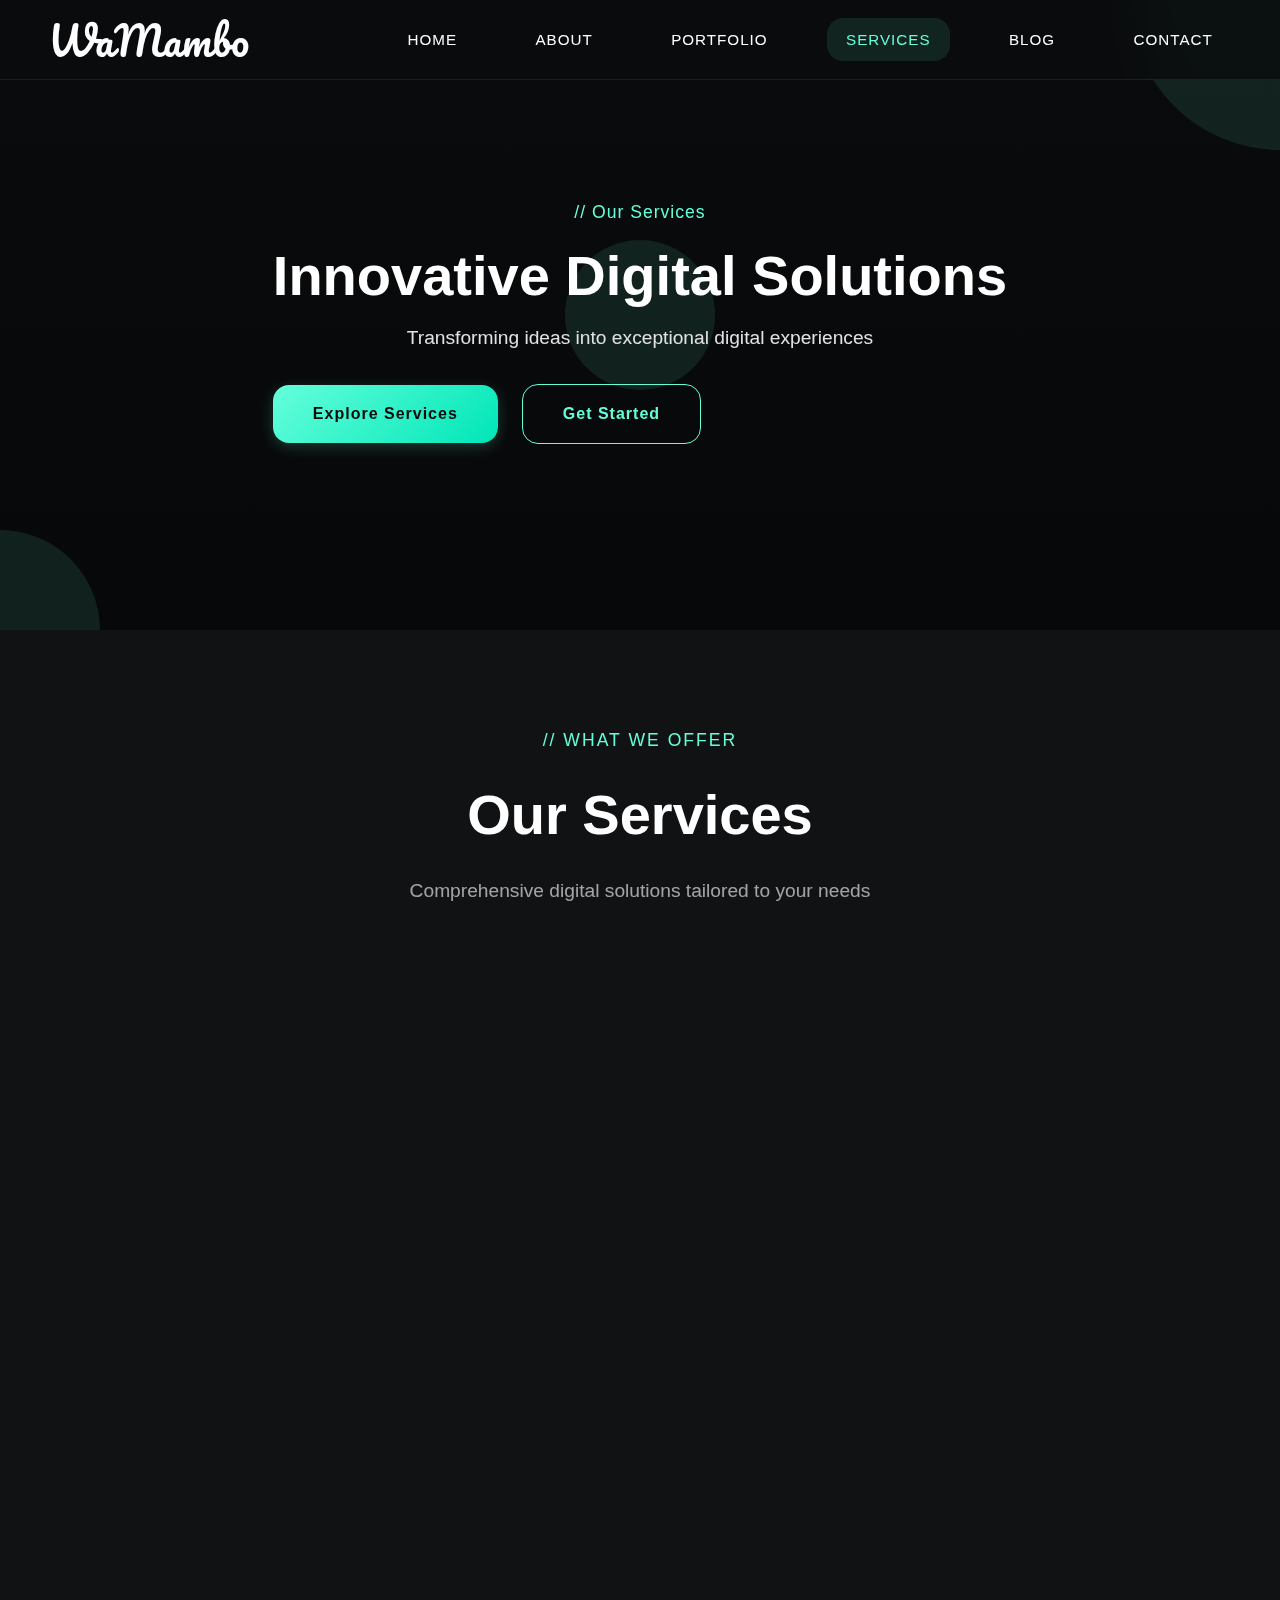
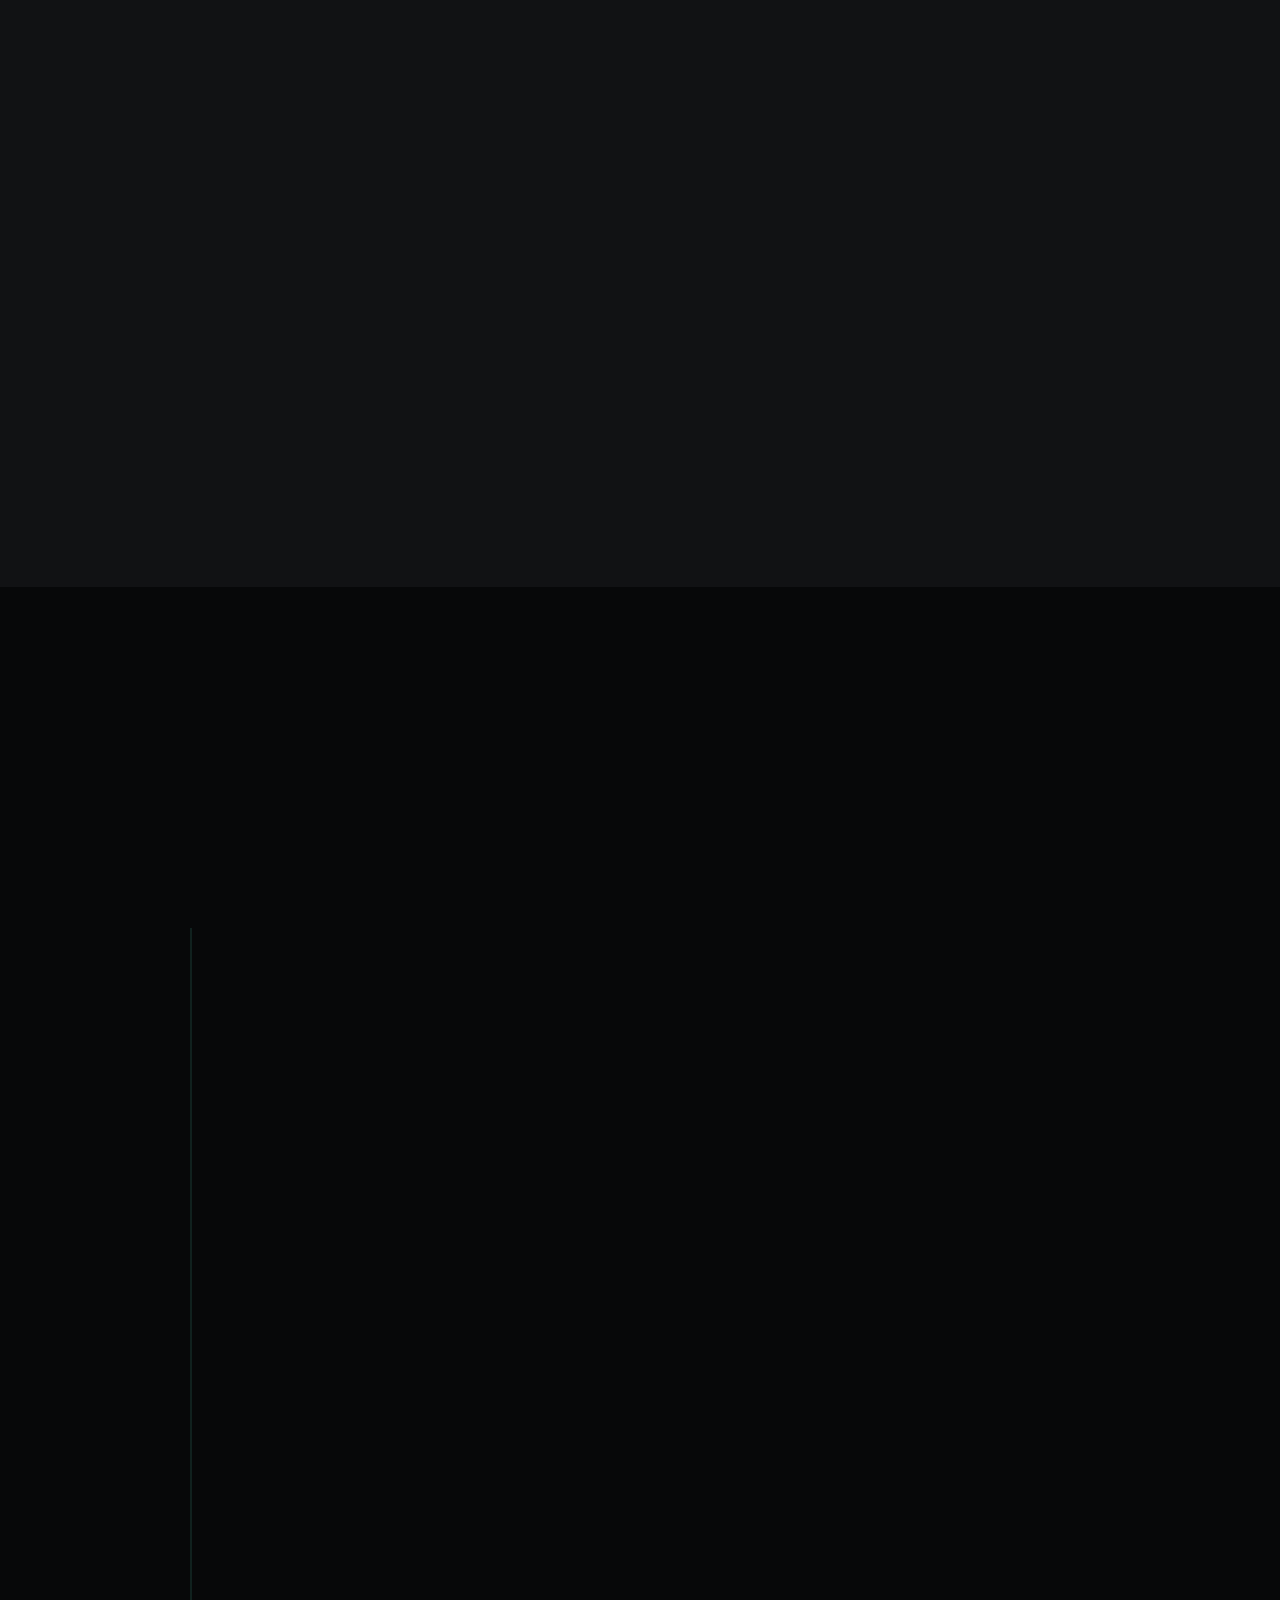
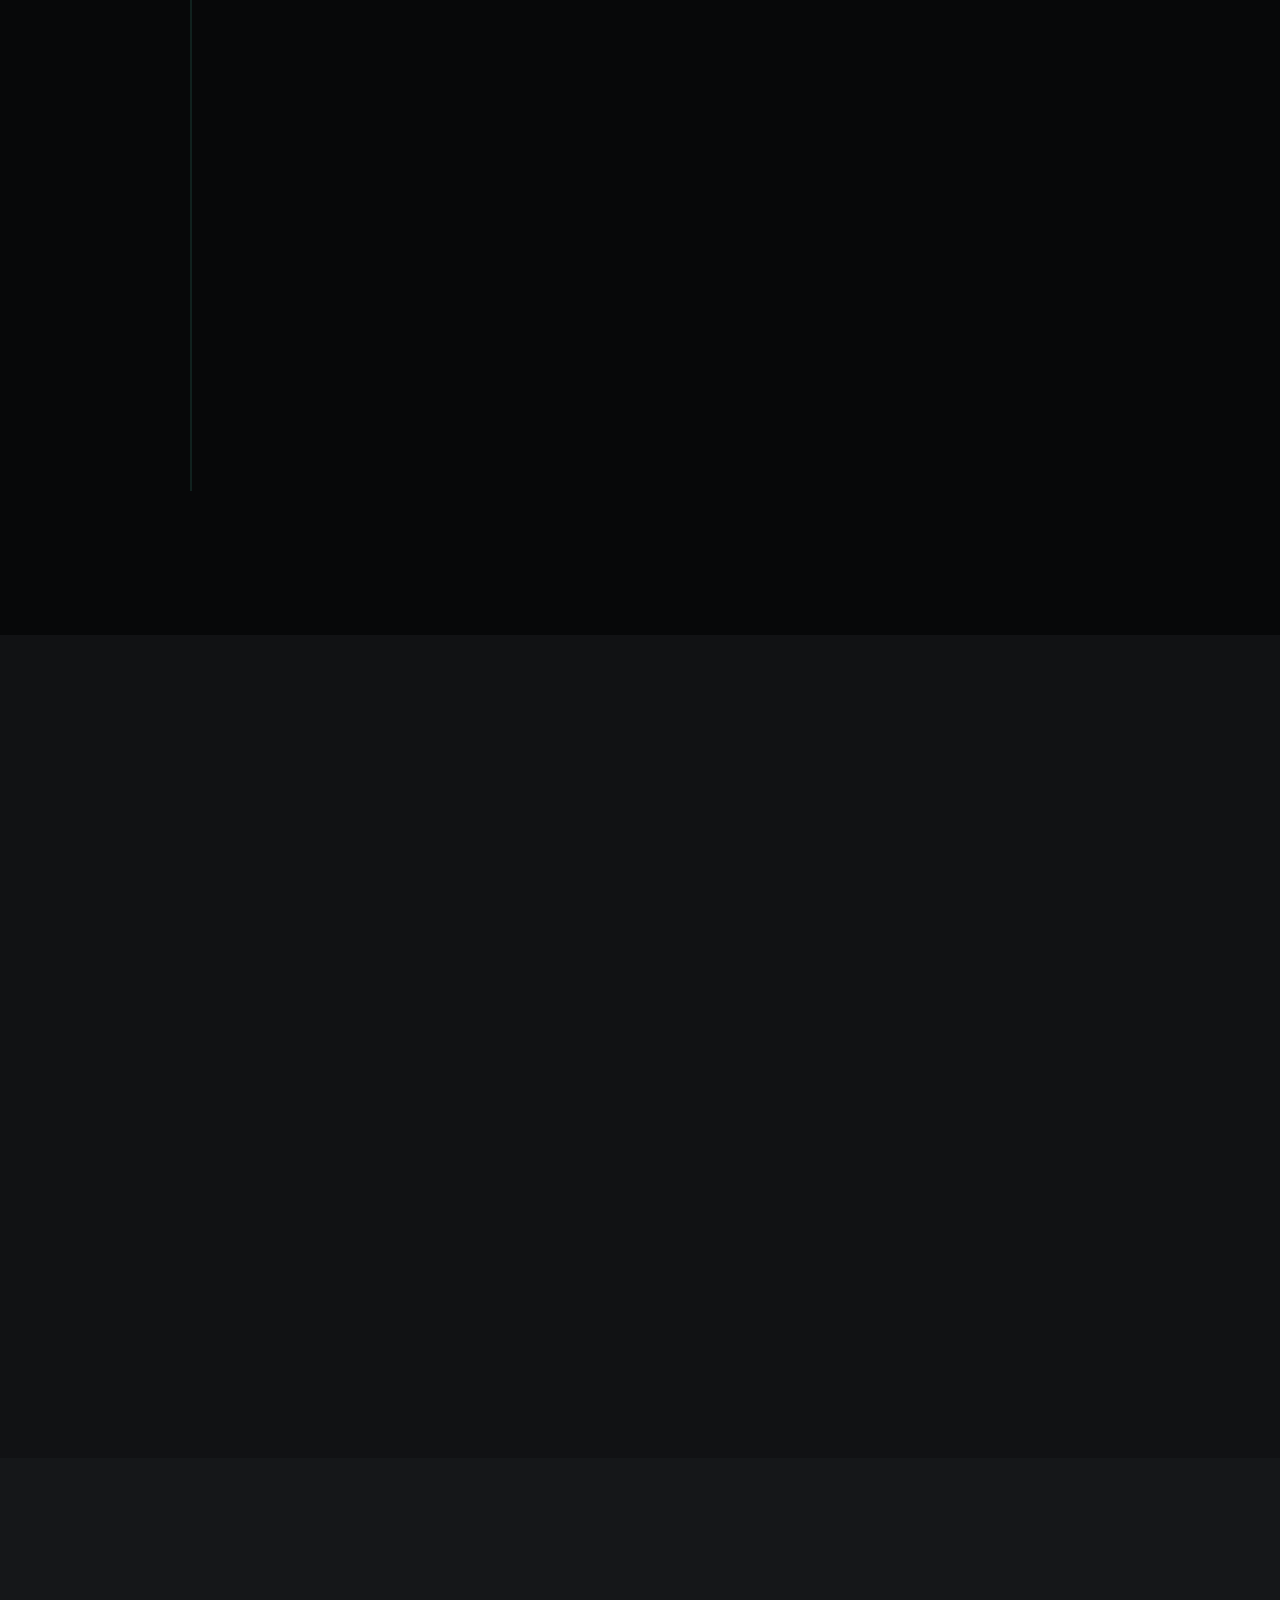
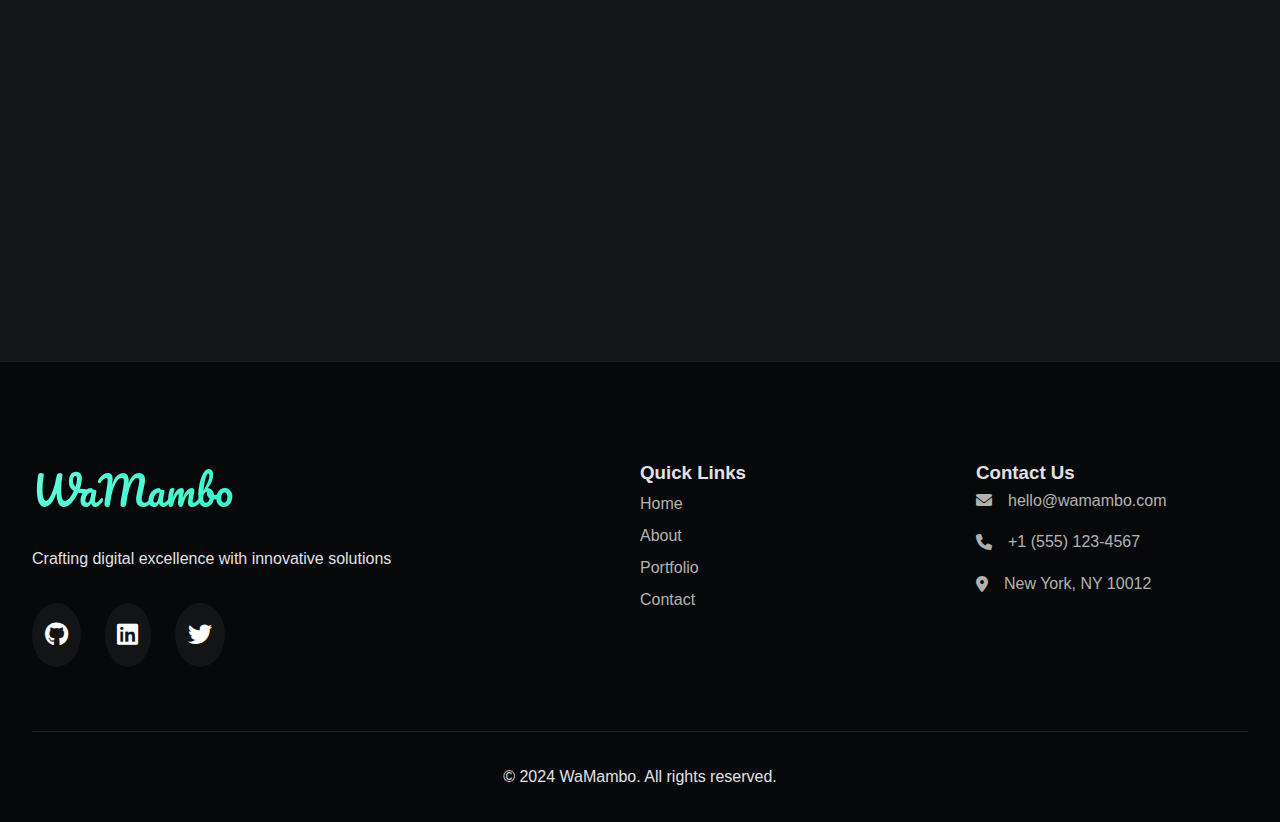
<file: pages/services.html>
<!DOCTYPE html>
<html lang="en">
<head>
    <meta charset="UTF-8">
    <meta name="viewport" content="width=device-width, initial-scale=1.0">
    <title>Services - WaMambo</title>
    <link rel="icon" type="image/svg+xml" href="../favicon.svg">
    <link rel="stylesheet" href="https://unpkg.com/aos@2.3.1/dist/aos.css">
    <link rel="stylesheet" href="https://cdnjs.cloudflare.com/ajax/libs/font-awesome/6.0.0/css/all.min.css">
    <link href="https://fonts.googleapis.com/css2?family=Pacifico&display=swap" rel="stylesheet">
    <link rel="stylesheet" href="../styles/styles.css">
</head>
<body>
    <nav class="navbar">
        <div class="logo">WaMambo</div>
        <ul class="nav-links">
            <li><a href="../index.html">Home</a></li>
            <li><a href="about.html">About</a></li>
            <li><a href="portfolio.html">Portfolio</a></li>
            <li><a href="services.html" class="active">Services</a></li>
            <li><a href="blog.html">Blog</a></li>
            <li><a href="contact.html">Contact</a></li>
        </ul>
        <div class="menu-toggle">
            <i class="fas fa-bars"></i>
        </div>
    </nav>

    <main>
        <!-- Hero Section -->
        <section class="services-hero">
            <div class="hero-content" data-aos="fade-up">
                <div class="hero-main">
                    <div class="hero-header">
                        <span class="hero-label">// Our Services</span>
                        <h1>Innovative Digital Solutions</h1>
                        <p class="hero-subtitle">Transforming ideas into exceptional digital experiences</p>
                    </div>
                    <div class="hero-cta">
                        <a href="#services" class="cta-button primary">Explore Services</a>
                        <a href="contact.html" class="cta-button secondary">Get Started</a>
                    </div>
                </div>
            </div>
            <div class="hero-background">
                <div class="animated-shape"></div>
                <div class="animated-shape"></div>
                <div class="animated-shape"></div>
            </div>
        </section>

        <!-- Services Grid Section -->
        <section id="services" class="services-section">
            <div class="section-header" data-aos="fade-up">
                <span class="section-label">// What We Offer</span>
                <h2>Our Services</h2>
                <p class="section-subtitle">Comprehensive digital solutions tailored to your needs</p>
            </div>

            <div class="services-grid">
                <div class="service-card" data-aos="fade-up" data-aos-delay="100">
                    <div class="service-icon">
                        <i class="fas fa-laptop-code"></i>
                    </div>
                    <h3>Web Development</h3>
                    <p>Custom websites and web applications built with cutting-edge technologies</p>
                    <ul class="service-features">
                        <li><i class="fas fa-check"></i> Responsive Design</li>
                        <li><i class="fas fa-check"></i> Modern Frameworks</li>
                        <li><i class="fas fa-check"></i> SEO Optimization</li>
                        <li><i class="fas fa-check"></i> Performance Focus</li>
                    </ul>
                    <div class="service-cta">
                        <a href="#" class="service-btn">Learn More</a>
                        <a href="contact.html" class="service-btn secondary">Get Quote</a>
                    </div>
                </div>

                <div class="service-card" data-aos="fade-up" data-aos-delay="200">
                    <div class="service-icon">
                        <i class="fas fa-mobile-alt"></i>
                    </div>
                    <h3>App Development</h3>
                    <p>Native and cross-platform mobile applications for iOS and Android</p>
                    <ul class="service-features">
                        <li><i class="fas fa-check"></i> Native Performance</li>
                        <li><i class="fas fa-check"></i> Cross-Platform</li>
                        <li><i class="fas fa-check"></i> User-Friendly UI</li>
                        <li><i class="fas fa-check"></i> App Store Optimization</li>
                    </ul>
                    <div class="service-cta">
                        <a href="#" class="service-btn">Learn More</a>
                        <a href="contact.html" class="service-btn secondary">Get Quote</a>
                    </div>
                </div>

                <div class="service-card" data-aos="fade-up" data-aos-delay="300">
                    <div class="service-icon">
                        <i class="fas fa-paint-brush"></i>
                    </div>
                    <h3>UI/UX Design</h3>
                    <p>Intuitive and engaging user interfaces that convert visitors into customers</p>
                    <ul class="service-features">
                        <li><i class="fas fa-check"></i> User Research</li>
                        <li><i class="fas fa-check"></i> Wireframing</li>
                        <li><i class="fas fa-check"></i> Prototyping</li>
                        <li><i class="fas fa-check"></i> Design Systems</li>
                    </ul>
                    <div class="service-cta">
                        <a href="#" class="service-btn">Learn More</a>
                        <a href="contact.html" class="service-btn secondary">Get Quote</a>
                    </div>
                </div>

                <div class="service-card" data-aos="fade-up" data-aos-delay="400">
                    <div class="service-icon">
                        <i class="fas fa-robot"></i>
                    </div>
                    <h3>AI Solutions</h3>
                    <p>Intelligent automation and machine learning solutions for your business</p>
                    <ul class="service-features">
                        <li><i class="fas fa-check"></i> Machine Learning</li>
                        <li><i class="fas fa-check"></i> Natural Language Processing</li>
                        <li><i class="fas fa-check"></i> Computer Vision</li>
                        <li><i class="fas fa-check"></i> Predictive Analytics</li>
                    </ul>
                    <div class="service-cta">
                        <a href="#" class="service-btn">Learn More</a>
                        <a href="contact.html" class="service-btn secondary">Get Quote</a>
                    </div>
                </div>
            </div>
        </section>

        <!-- Process Section -->
        <section class="process-section">
            <div class="section-header" data-aos="fade-up">
                <span class="section-label">// Our Process</span>
                <h2>How We Work</h2>
                <p class="section-subtitle">A streamlined approach to delivering excellence</p>
            </div>

            <div class="process-timeline">
                <div class="process-step" data-aos="fade-up" data-aos-delay="100">
                    <div class="step-number">01</div>
                    <div class="step-content">
                        <h3>Discovery</h3>
                        <p>Understanding your needs and project requirements</p>
                        <ul>
                            <li>Initial Consultation</li>
                            <li>Requirement Analysis</li>
                            <li>Project Scoping</li>
                        </ul>
                    </div>
                </div>

                <div class="process-step" data-aos="fade-up" data-aos-delay="200">
                    <div class="step-number">02</div>
                    <div class="step-content">
                        <h3>Planning</h3>
                        <p>Creating a detailed roadmap for success</p>
                        <ul>
                            <li>Strategy Development</li>
                            <li>Timeline Creation</li>
                            <li>Resource Allocation</li>
                        </ul>
                    </div>
                </div>

                <div class="process-step" data-aos="fade-up" data-aos-delay="300">
                    <div class="step-number">03</div>
                    <div class="step-content">
                        <h3>Development</h3>
                        <p>Building your solution with precision</p>
                        <ul>
                            <li>Agile Development</li>
                            <li>Regular Updates</li>
                            <li>Quality Assurance</li>
                        </ul>
                    </div>
                </div>

                <div class="process-step" data-aos="fade-up" data-aos-delay="400">
                    <div class="step-number">04</div>
                    <div class="step-content">
                        <h3>Launch</h3>
                        <p>Deploying and optimizing your solution</p>
                        <ul>
                            <li>Final Testing</li>
                            <li>Deployment</li>
                            <li>Post-launch Support</li>
                        </ul>
                    </div>
                </div>
            </div>
        </section>

        <!-- FAQ Section -->
        <section class="faq-section">
            <div class="section-header" data-aos="fade-up">
                <span class="section-label">// FAQ</span>
                <h2>Common Questions</h2>
                <p class="section-subtitle">Everything you need to know about our services</p>
            </div>

            <div class="faq-grid">
                <div class="faq-item" data-aos="fade-up" data-aos-delay="100">
                    <div class="faq-question">
                        <h3>What is your development process?</h3>
                        <i class="fas fa-chevron-down"></i>
                    </div>
                    <div class="faq-answer">
                        <p>We follow an agile development process that includes regular client communication, iterative development, and continuous testing. Our process ensures transparency and allows for flexibility in project requirements.</p>
                    </div>
                </div>

                <div class="faq-item" data-aos="fade-up" data-aos-delay="200">
                    <div class="faq-question">
                        <h3>How long does a typical project take?</h3>
                        <i class="fas fa-chevron-down"></i>
                    </div>
                    <div class="faq-answer">
                        <p>Project timelines vary based on complexity and scope. A simple website might take 4-6 weeks, while complex applications can take 3-6 months. We'll provide a detailed timeline during our initial consultation.</p>
                    </div>
                </div>

                <div class="faq-item" data-aos="fade-up" data-aos-delay="300">
                    <div class="faq-question">
                        <h3>Do you provide ongoing support?</h3>
                        <i class="fas fa-chevron-down"></i>
                    </div>
                    <div class="faq-answer">
                        <p>Yes, we offer various support and maintenance packages to ensure your digital solution continues to perform optimally. Our support includes regular updates, security patches, and technical assistance.</p>
                    </div>
                </div>

                <div class="faq-item" data-aos="fade-up" data-aos-delay="400">
                    <div class="faq-question">
                        <h3>What technologies do you use?</h3>
                        <i class="fas fa-chevron-down"></i>
                    </div>
                    <div class="faq-answer">
                        <p>We use modern, industry-standard technologies including React, Vue.js, Node.js, Python, and various cloud platforms. Our technology stack is chosen based on project requirements and scalability needs.</p>
                    </div>
                </div>
            </div>
        </section>

        <!-- CTA Section -->
        <section class="cta-section" data-aos="fade-up">
            <div class="cta-content">
                <h2>Ready to Start Your Project?</h2>
                <p>Let's create something amazing together</p>
                <div class="cta-buttons">
                    <a href="contact.html" class="cta-button primary">Get in Touch</a>
                    <a href="portfolio.html" class="cta-button secondary">View Our Work</a>
                </div>
            </div>
        </section>
    </main>

    <footer class="footer">
        <div class="footer-grid">
            <div class="footer-info">
                <div class="footer-logo">WaMambo</div>
                <p>Crafting digital excellence with innovative solutions</p>
                <div class="social-links">
                    <a href="#"><i class="fab fa-github"></i></a>
                    <a href="#"><i class="fab fa-linkedin"></i></a>
                    <a href="#"><i class="fab fa-twitter"></i></a>
                </div>
            </div>
            <div class="footer-links">
                <h3>Quick Links</h3>
                <ul>
                    <li><a href="../index.html">Home</a></li>
                    <li><a href="about.html">About</a></li>
                    <li><a href="portfolio.html">Portfolio</a></li>
                    <li><a href="contact.html">Contact</a></li>
                </ul>
            </div>
            <div class="footer-contact">
                <h3>Contact Us</h3>
                <p><i class="fas fa-envelope"></i> hello@wamambo.com</p>
                <p><i class="fas fa-phone"></i> +1 (555) 123-4567</p>
                <p><i class="fas fa-map-marker-alt"></i> New York, NY 10012</p>
            </div>
        </div>
        <div class="footer-bottom">
            <p>&copy; 2024 WaMambo. All rights reserved.</p>
        </div>
    </footer>

    <script src="https://unpkg.com/aos@2.3.1/dist/aos.js"></script>
    <script>
        AOS.init({
            duration: 1000,
            once: true
        });

        // Mobile menu toggle
        const menuToggle = document.querySelector('.menu-toggle');
        const navLinks = document.querySelector('.nav-links');

        menuToggle.addEventListener('click', () => {
            navLinks.classList.toggle('active');
            menuToggle.classList.toggle('active');
        });

        // FAQ Accordion
        const faqQuestions = document.querySelectorAll('.faq-question');

        faqQuestions.forEach(question => {
            question.addEventListener('click', () => {
                const faqItem = question.parentElement;
                const answer = question.nextElementSibling;
                
                // Toggle active class
                faqItem.classList.toggle('active');
                
                // Toggle answer visibility
                if (faqItem.classList.contains('active')) {
                    answer.style.maxHeight = answer.scrollHeight + 'px';
                    question.querySelector('i').style.transform = 'rotate(180deg)';
                } else {
                    answer.style.maxHeight = '0';
                    question.querySelector('i').style.transform = 'rotate(0)';
                }
            });
        });

        // Smooth scroll for anchor links
        document.querySelectorAll('a[href^="#"]').forEach(anchor => {
            anchor.addEventListener('click', function (e) {
                e.preventDefault();
                const target = document.querySelector(this.getAttribute('href'));
                if (target) {
                    target.scrollIntoView({
                        behavior: 'smooth',
                        block: 'start'
                    });
                }
            });
        });
    </script>
</body>
</html>
</file>
<file: styles/styles.css>
/* Theme Variables */
:root {
    --primary-color: #64ffda;
    --primary-dark: #00e6b8;
    --bg-dark: #0a0b0c;
    --bg-darker: #070809;
    --bg-light: #111214;
    --text-primary: #ffffff;
    --text-secondary: #e1e1e6;
    --text-muted: rgba(225, 225, 230, 0.7);
    --border-color: rgba(100, 255, 218, 0.1);
    --border-hover: rgba(100, 255, 218, 0.3);
    --transition-speed: 0.3s;
    --container-width: 1400px;
    --border-radius: 16px;
    --card-shadow: 0 8px 32px rgba(0, 0, 0, 0.1);
    --gradient-primary: linear-gradient(135deg, var(--primary-color), var(--primary-dark));
}

/* Reset and base styles */
* {
    margin: 0;
    padding: 0;
    box-sizing: border-box;
}

/* Import Ubuntu font with various weights */
@import url('https://fonts.googleapis.com/css2?family=Ubuntu:wght@300;400;500;700&display=swap');

body {
    font-family: 'Ubuntu', sans-serif;
    line-height: 1.6;
    background-color: #151719;
    color: #e1e1e6;
}

/* Navigation */
.navbar {
    position: fixed;
    top: 0;
    left: 0;
    width: 100%;
    z-index: 1000;
    background: rgba(10, 11, 12, 0.8);
    backdrop-filter: blur(20px);
    border-bottom: 1px solid var(--border-color);
    padding: 1.2rem 3rem;
    display: flex;
    justify-content: space-between;
    align-items: center;
    transition: all var(--transition-speed) ease;
    height: 80px;
}

@import url('https://fonts.googleapis.com/css2?family=Pacifico&display=swap');

.logo {
    font-family: 'Pacifico', cursive;
    font-size: 2.5rem;
    color: #fff;
    cursor: pointer;
    transition: all 0.3s ease;
}

.logo:hover {
    color: #00e6b8;
    transform: translateY(-2px);
}

.nav-links {
    display: flex;
    list-style: none;
    gap: 2.5rem;
}

.nav-links a {
    text-decoration: none;
    color: var(--text-primary);
    font-weight: 500;
    font-size: 0.95rem;
    text-transform: uppercase;
    letter-spacing: 1px;
    padding: 0.8rem 1.2rem;
    border-radius: var(--border-radius);
    transition: all var(--transition-speed) ease;
    background: transparent;
}

.nav-links a:hover,
.nav-links a.active {
    color: var(--primary-color);
    background: rgba(100, 255, 218, 0.1);
    transform: translateY(-2px);
}

.menu-toggle {
    display: none;
    color: #fff;
    font-size: 1.5rem;
    cursor: pointer;
}

/* Mobile Navigation Enhancements */
@media (max-width: 768px) {
    .navbar {
        padding: 1rem 2rem;
        height: 70px;
    }

    .nav-links {
        position: fixed;
        top: 70px;
        right: -100%;
        width: 100%;
        height: calc(100vh - 70px);
        background: rgba(10, 11, 12, 0.95);
        backdrop-filter: blur(20px);
        flex-direction: column;
        align-items: center;
        justify-content: flex-start;
        padding: 2rem;
        gap: 1.5rem;
        transition: right var(--transition-speed) ease;
    }

    .nav-links.active {
        right: 0;
    }

    .nav-links a {
        width: 100%;
        text-align: center;
        padding: 1rem;
    }

    .hero-grid,
    .features-grid,
    .tech-grid,
    .projects-grid {
        grid-template-columns: 1fr;
        gap: 2rem;
        padding: 0 1.5rem;
    }

    .section-header h2 {
        font-size: 2.5rem;
    }

    .cta-buttons {
        flex-direction: column;
        gap: 1rem;
    }

    .cta-button {
        width: 100%;
        justify-content: center;
    }

    .footer-grid {
        grid-template-columns: 1fr;
        text-align: center;
        gap: 3rem;
    }

    .menu-toggle {
        display: block;
        z-index: 1000;
        padding: 0.5rem;
        border-radius: 4px;
        transition: all var(--transition-speed) ease;
    }

    .menu-toggle:hover {
        background: var(--border-color);
    }

    .menu-toggle.active i {
        transform: rotate(90deg);
    }
}

@media (max-width: 480px) {
    .navbar {
        padding: 1rem;
        height: 65px;
    }

    .nav-links {
        top: 65px;
        height: calc(100vh - 65px);
    }

    .hero h1 {
        font-size: 2.5rem;
    }

    .section-header h2 {
        font-size: 2rem;
    }

    .feature-card,
    .tech-item,
    .project-card {
        padding: 1.5rem;
    }

    .tech-items {
        grid-template-columns: 1fr;
    }
}

/* Hero sections */
.hero {
    position: relative;
    width: 100%;
    min-height: 100vh;
    padding: 120px 0 80px; /* Increased bottom padding */
    margin-top: 0; /* Reset any margin */
    display: flex;
    align-items: center;
    background: linear-gradient(180deg, var(--bg-dark) 0%, var(--bg-darker) 100%);
    overflow: visible; /* Changed from hidden to visible */
}

.hero-grid {
    width: 100%;
    max-width: var(--container-width);
    margin: 0 auto;
    padding: 2rem;
    display: grid;
    grid-template-columns: 1fr 1fr;
    gap: 4rem;
    align-items: center;
    position: relative; /* Added position relative */
    z-index: 1; /* Lower z-index than navbar */
}

.hero-content {
    order: 1;
    z-index: 2;
}

.hero-main {
    margin-bottom: 3rem;
}

.hero-header {
    margin-bottom: 2rem;
}

.hero-label {
    font-size: 1.2rem;
    color: var(--primary-color);
    display: block;
    margin-bottom: 1.5rem;
    letter-spacing: 1px;
    font-weight: 500;
}

.hero h1 {
    font-size: clamp(2.5rem, 5vw, 5rem);
    color: var(--text-primary);
    line-height: 1.1;
    margin-bottom: 1.5rem;
    font-weight: 800;
    text-shadow: 0 2px 10px rgba(0, 0, 0, 0.2);
}

.hero-subtitle {
    font-size: clamp(1.1rem, 2vw, 1.8rem);
    color: var(--text-secondary);
    line-height: 1.4;
    margin-bottom: 2rem;
    max-width: 600px;
}

.hero-showcase {
    order: 2;
    display: grid;
    grid-template-columns: repeat(2, 1fr);
    gap: 2rem;
    z-index: 2;
    width: 100%;
}

.showcase-item {
    background: rgba(255, 255, 255, 0.02);
    border: 1px solid var(--border-color);
    border-radius: var(--border-radius);
    padding: 2.5rem;
    transition: all var(--transition-speed) ease;
    display: flex;
    flex-direction: column;
    align-items: flex-start;
    height: 100%;
    min-height: 200px;
}

.showcase-item i {
    font-size: 2.5rem;
    color: var(--primary-color);
    margin-bottom: 1.5rem;
}

.showcase-item h3 {
    font-size: 1.5rem;
    color: var(--text-primary);
    margin-bottom: 1rem;
    font-weight: 600;
}

.showcase-item p {
    color: var(--text-muted);
    line-height: 1.6;
}

.hero-cta {
    display: flex;
    gap: 1.5rem;
    align-items: center;
    flex-wrap: wrap;
}

.cta-button {
    padding: 1rem 2.5rem;
    border-radius: var(--border-radius);
    font-weight: 600;
    letter-spacing: 1px;
    transition: all var(--transition-speed) ease;
    display: inline-flex;
    align-items: center;
    gap: 1rem;
    text-decoration: none;
    font-size: 1rem;
    border: none;
    cursor: pointer;
}

.cta-button.primary {
    background: var(--gradient-primary);
    color: var(--bg-dark);
    box-shadow: 0 4px 15px rgba(100, 255, 218, 0.2);
}

.cta-button.secondary {
    background: transparent;
    color: var(--primary-color);
    border: 1px solid var(--primary-color);
}

.cta-button:hover {
    transform: translateY(-3px);
    box-shadow: 0 8px 25px rgba(100, 255, 218, 0.3);
}

/* Responsive Hero Styles */
@media (max-width: 1200px) {
    .hero {
        padding: 100px 0 60px;
    }

    .hero-grid {
        gap: 3rem;
    }

    .hero-content {
        text-align: center;
        max-width: 800px;
        margin: 0 auto;
    }

    .hero-subtitle {
        margin-left: auto;
        margin-right: auto;
    }

    .hero-showcase {
        max-width: 800px;
        margin: 0 auto;
        width: 100%;
    }

    .hero-cta {
        justify-content: center;
    }
}

@media (max-width: 992px) {
    .hero {
        padding: 90px 0 50px;
    }

    .hero-showcase {
        grid-template-columns: repeat(2, 1fr);
        gap: 1.5rem;
    }

    .showcase-item {
        padding: 2rem;
        min-height: 180px;
    }

    .showcase-item h3 {
        font-size: 1.3rem;
    }

    .features {
        padding: 5rem 2rem;
    }
}

@media (max-width: 768px) {
    .hero {
        padding: 85px 0 40px;
        min-height: auto; /* Allow content to determine height */
    }

    .hero-grid {
        padding: 1.5rem;
        gap: 2rem;
    }

    .hero-main {
        margin-bottom: 2rem;
    }

    .hero-header {
        margin-bottom: 1.5rem;
    }

    .hero-label {
        font-size: 1rem;
        margin-bottom: 1rem;
    }

    .hero-showcase {
        margin-top: 2rem;
        margin-bottom: 2rem; /* Added bottom margin */
    }

    .showcase-item {
        padding: 1.5rem;
        min-height: 160px;
        align-items: center;
        text-align: center;
    }

    .showcase-item i {
        font-size: 2rem;
        margin-bottom: 1rem;
    }

    .showcase-item h3 {
        font-size: 1.2rem;
        margin-bottom: 0.5rem;
    }

    .showcase-item p {
        font-size: 0.9rem;
        margin: 0;
    }

    .hero-cta {
        flex-direction: column;
        width: 100%;
        gap: 1rem;
    }

    .cta-button {
        width: 100%;
        justify-content: center;
        padding: 1rem;
    }

    .features {
        padding: 4rem 1.5rem;
    }

    .section-divider {
        height: 60px;
        padding: 1.5rem 0;
    }
}

@media (max-width: 480px) {
    .hero {
        padding: 80px 0 30px;
    }

    .hero-grid {
        padding: 1rem;
    }

    .hero-label {
        font-size: 0.9rem;
    }

    .hero-showcase {
        margin-top: 1.5rem;
        margin-bottom: 1.5rem;
    }

    .showcase-item {
        padding: 1.25rem;
        min-height: 140px;
    }

    .showcase-item i {
        font-size: 1.5rem;
        margin-bottom: 0.75rem;
    }

    .showcase-item h3 {
        font-size: 1rem;
        margin-bottom: 0.25rem;
    }

    .showcase-item p {
        font-size: 0.8rem;
    }

    .features {
        padding: 3rem 1rem;
    }

    .section-divider {
        height: 50px;
        padding: 1rem 0;
    }
}

/* Add a specific breakpoint for very small screens */
@media (max-width: 360px) {
    .hero-showcase {
        grid-template-columns: 1fr;
        gap: 1rem;
    }

    .showcase-item {
        min-height: 120px;
    }
}

/* Updated Section Divider */
.section-divider {
    width: 100%;
    height: 1px;
    position: relative;
    background: transparent;
    margin: 4rem 0;
    padding: 0;
    z-index: 1;
}

.divider-content {
    max-width: var(--container-width);
    margin: 0 auto;
    padding: 0 2rem;
    display: flex;
    justify-content: center;
    align-items: center;
    height: 100%;
}

.divider-line {
    width: 100%;
    max-width: 1200px;
    height: 1px;
    background: linear-gradient(90deg, 
        transparent 0%,
        var(--border-color) 20%,
        var(--primary-color) 50%,
        var(--border-color) 80%,
        transparent 100%
    );
    opacity: 0.3;
    transition: opacity var(--transition-speed) ease;
}

/* Features section */
.features {
    position: relative;
    padding: 6rem 2rem; /* Adjusted padding */
    background: linear-gradient(180deg, var(--bg-darker) 0%, var(--bg-light) 100%);
    z-index: 1;
    margin-top: 0; /* Reset margin */
}

.section-header {
    text-align: center;
    margin-bottom: 4rem;
}

.section-label {
    font-family: 'Ubuntu', sans-serif;
    font-size: 1.1rem;
    color: #64ffda;
    text-transform: uppercase;
    letter-spacing: 2px;
    margin-bottom: 1rem;
    display: block;
}

.section-header h2 {
    font-family: 'Ubuntu', sans-serif;
    font-size: 3.5rem;
    font-weight: 700;
    color: #ffffff;
    margin-bottom: 1rem;
}

.section-subtitle {
    font-size: 1.2rem;
    color: rgba(225, 225, 230, 0.7);
    max-width: 600px;
    margin: 0 auto;
}

.features-grid {
    display: grid;
    grid-template-columns: repeat(auto-fit, minmax(300px, 1fr));
    gap: 2.5rem;
    max-width: 1400px;
    margin: 0 auto;
}

.feature-card {
    background: rgba(255, 255, 255, 0.02);
    border: 1px solid var(--border-color);
    border-radius: var(--border-radius);
    padding: 2.5rem;
    transition: all var(--transition-speed) ease;
    backdrop-filter: blur(10px);
}

.feature-card:hover {
    transform: translateY(-8px);
    border-color: var(--border-hover);
    background: rgba(255, 255, 255, 0.03);
    box-shadow: var(--card-shadow);
}

.feature-icon {
    width: 60px;
    height: 60px;
    background: rgba(100, 255, 218, 0.1);
    border-radius: 12px;
    display: flex;
    align-items: center;
    justify-content: center;
    margin-bottom: 1.5rem;
}

.feature-icon i {
    font-size: 1.8rem;
    color: #64ffda;
}

.feature-card h3 {
    font-family: 'Ubuntu', sans-serif;
    font-size: 1.5rem;
    font-weight: 600;
    color: #ffffff;
    margin-bottom: 1rem;
}

.feature-card p {
    color: rgba(225, 225, 230, 0.7);
    margin-bottom: 1.5rem;
    line-height: 1.6;
}

.feature-link {
    color: #64ffda;
    text-decoration: none;
    display: inline-flex;
    align-items: center;
    gap: 0.5rem;
    font-weight: 500;
    transition: gap 0.3s ease;
}

.feature-link:hover {
    gap: 0.8rem;
}

.feature-link i {
    font-size: 0.9rem;
    transition: transform 0.3s ease;
}

.feature-link:hover i {
    transform: translateX(3px);
}

@media (max-width: 768px) {
    .section-header h2 {
        font-size: 2.5rem;
    }
    
    .features {
        padding: 4rem 1.5rem;
    }
}

/* About Page Styles */
.about-hero {
    min-height: 60vh;
    display: flex;
    align-items: center;
    justify-content: center;
    text-align: center;
    background: linear-gradient(180deg, var(--bg-dark) 0%, var(--bg-darker) 100%);
    padding: 120px 0 60px;
}

.about-grid {
    max-width: var(--container-width);
    margin: 0 auto;
    padding: 4rem 2rem;
    display: flex;
    flex-direction: column;
    gap: 6rem;
}

.about-card {
    display: grid;
    grid-template-columns: 1fr 1fr;
    gap: 4rem;
    align-items: center;
    background: rgba(255, 255, 255, 0.02);
    border: 1px solid var(--border-color);
    border-radius: var(--border-radius);
    padding: 3rem;
    backdrop-filter: blur(10px);
}

.about-image {
    position: relative;
    border-radius: var(--border-radius);
    overflow: hidden;
    box-shadow: var(--card-shadow);
}

.about-image img {
    width: 100%;
    height: 100%;
    object-fit: cover;
    transition: transform var(--transition-speed) ease;
}

.about-image:hover img {
    transform: scale(1.05);
}

.about-content {
    display: flex;
    flex-direction: column;
    gap: 2rem;
}

.about-content h2 {
    font-size: 2.5rem;
    color: var(--text-primary);
    margin-bottom: 1rem;
}

.about-content p {
    color: var(--text-secondary);
    line-height: 1.8;
    font-size: 1.1rem;
}

.about-stats {
    display: grid;
    grid-template-columns: repeat(3, 1fr);
    gap: 2rem;
    margin-top: 2rem;
}

.stat-item {
    text-align: center;
    padding: 1.5rem;
    background: rgba(255, 255, 255, 0.02);
    border: 1px solid var(--border-color);
    border-radius: var(--border-radius);
    transition: all var(--transition-speed) ease;
}

.stat-item:hover {
    transform: translateY(-5px);
    border-color: var(--border-hover);
    background: rgba(255, 255, 255, 0.03);
}

.stat-number {
    display: block;
    font-size: 2.5rem;
    font-weight: 700;
    color: var(--primary-color);
    margin-bottom: 0.5rem;
}

.stat-label {
    color: var(--text-secondary);
    font-size: 0.9rem;
    text-transform: uppercase;
    letter-spacing: 1px;
}

.values-section {
    text-align: center;
}

.values-section h2 {
    font-size: 2.5rem;
    color: var(--text-primary);
    margin-bottom: 3rem;
}

.values-grid {
    display: grid;
    grid-template-columns: repeat(auto-fit, minmax(250px, 1fr));
    gap: 2rem;
}

.value-card {
    background: rgba(255, 255, 255, 0.02);
    border: 1px solid var(--border-color);
    border-radius: var(--border-radius);
    padding: 2.5rem;
    transition: all var(--transition-speed) ease;
    backdrop-filter: blur(10px);
}

.value-card:hover {
    transform: translateY(-8px);
    border-color: var(--border-hover);
    background: rgba(255, 255, 255, 0.03);
    box-shadow: var(--card-shadow);
}

.value-card i {
    font-size: 2.5rem;
    color: var(--primary-color);
    margin-bottom: 1.5rem;
}

.value-card h3 {
    font-size: 1.5rem;
    color: var(--text-primary);
    margin-bottom: 1rem;
}

.value-card p {
    color: var(--text-secondary);
    line-height: 1.6;
}

.team-section {
    text-align: center;
}

.team-grid {
    display: grid;
    grid-template-columns: repeat(auto-fit, minmax(300px, 1fr));
    gap: 3rem;
    margin-top: 4rem;
}

.team-member {
    background: rgba(255, 255, 255, 0.02);
    border: 1px solid var(--border-color);
    border-radius: var(--border-radius);
    padding: 2rem;
    transition: all var(--transition-speed) ease;
    backdrop-filter: blur(10px);
}

.team-member:hover {
    transform: translateY(-8px);
    border-color: var(--border-hover);
    background: rgba(255, 255, 255, 0.03);
    box-shadow: var(--card-shadow);
}

.member-image {
    position: relative;
    width: 200px;
    height: 200px;
    margin: 0 auto 1.5rem;
    border-radius: 50%;
    overflow: hidden;
}

.member-image img {
    width: 100%;
    height: 100%;
    object-fit: cover;
    transition: transform var(--transition-speed) ease;
}

.team-member:hover .member-image img {
    transform: scale(1.1);
}

.member-social {
    position: absolute;
    bottom: 0;
    left: 0;
    right: 0;
    background: rgba(0, 0, 0, 0.8);
    padding: 1rem;
    display: flex;
    justify-content: center;
    gap: 1rem;
    opacity: 0;
    transform: translateY(100%);
    transition: all var(--transition-speed) ease;
}

.team-member:hover .member-social {
    opacity: 1;
    transform: translateY(0);
}

.member-social a {
    color: var(--text-primary);
    font-size: 1.2rem;
    transition: all var(--transition-speed) ease;
}

.member-social a:hover {
    color: var(--primary-color);
    transform: translateY(-3px);
}

.team-member h3 {
    font-size: 1.5rem;
    color: var(--text-primary);
    margin-bottom: 0.5rem;
}

.member-role {
    color: var(--primary-color);
    font-size: 1rem;
    margin-bottom: 1rem;
}

.member-bio {
    color: var(--text-secondary);
    line-height: 1.6;
    font-size: 0.95rem;
}

/* Responsive Styles for About Page */
@media (max-width: 1200px) {
    .about-grid {
        padding: 3rem 2rem;
        gap: 4rem;
    }

    .about-card {
        gap: 3rem;
        padding: 2.5rem;
    }
}

@media (max-width: 992px) {
    .about-card {
        grid-template-columns: 1fr;
        gap: 2rem;
    }

    .about-image {
        max-width: 600px;
        margin: 0 auto;
    }

    .about-content {
        text-align: center;
    }

    .about-stats {
        max-width: 600px;
        margin: 2rem auto 0;
    }
}

@media (max-width: 768px) {
    .about-hero {
        min-height: 50vh;
        padding: 100px 0 40px;
    }

    .about-grid {
        padding: 2rem 1.5rem;
        gap: 3rem;
    }

    .about-card {
        padding: 2rem;
    }

    .about-content h2 {
        font-size: 2rem;
    }

    .about-stats {
        grid-template-columns: 1fr;
        gap: 1rem;
    }

    .values-grid {
        grid-template-columns: 1fr;
    }

    .team-grid {
        grid-template-columns: 1fr;
        gap: 2rem;
    }

    .member-image {
        width: 180px;
        height: 180px;
    }
}

@media (max-width: 480px) {
    .about-hero {
        padding: 80px 0 30px;
    }

    .about-grid {
        padding: 1.5rem 1rem;
        gap: 2rem;
    }

    .about-card {
        padding: 1.5rem;
    }

    .about-content h2 {
        font-size: 1.8rem;
    }

    .about-content p {
        font-size: 1rem;
    }

    .stat-number {
        font-size: 2rem;
    }

    .value-card {
        padding: 2rem;
    }

    .value-card i {
        font-size: 2rem;
    }

    .value-card h3 {
        font-size: 1.3rem;
    }

    .member-image {
        width: 150px;
        height: 150px;
    }

    .team-member h3 {
        font-size: 1.3rem;
    }
}

/* Contact page styles */
.contact-section {
    padding: 4rem 2rem;
    display: grid;
    grid-template-columns: repeat(auto-fit, minmax(300px, 1fr));
    gap: 4rem;
    max-width: 1200px;
    margin: 0 auto;
}

.contact-info .info-item {
    margin-bottom: 2rem;
}

.contact-form form {
    display: flex;
    flex-direction: column;
    gap: 1.5rem;
}

.form-group {
    display: flex;
    flex-direction: column;
    gap: 0.5rem;
}

.form-group input,
.form-group textarea {
    padding: 0.8rem;
    border: 1px solid #ddd;
    border-radius: 4px;
    font-size: 1rem;
}

.form-group textarea {
    height: 150px;
    resize: vertical;
}

.submit-btn {
    padding: 1rem 2rem;
    background-color: #007bff;
    color: white;
    border: none;
    border-radius: 4px;
    cursor: pointer;
    font-size: 1rem;
    transition: background-color 0.3s;
}

.submit-btn:hover {
    background-color: #0056b3;
}

/* Tech Stack Section */
.tech-stack {
    padding: 8rem 2rem;
    background: linear-gradient(180deg, #1a1d21 0%, #151719 100%);
}

.tech-grid {
    display: grid;
    grid-template-columns: repeat(auto-fit, minmax(300px, 1fr));
    gap: 3rem;
    max-width: 1400px;
    margin: 0 auto;
}

.tech-category {
    text-align: center;
}

.tech-category h3 {
    font-size: 1.8rem;
    color: #fff;
    margin-bottom: 2rem;
}

.tech-items {
    display: grid;
    grid-template-columns: repeat(auto-fit, minmax(120px, 1fr));
    gap: 1.5rem;
}

.tech-item {
    background: rgba(255, 255, 255, 0.03);
    padding: 1.5rem;
    border-radius: 8px;
    border: 1px solid rgba(100, 255, 218, 0.1);
    transition: all 0.3s ease;
}

.tech-item:hover {
    transform: translateY(-5px);
    border-color: #64ffda;
}

.tech-item i {
    font-size: 2rem;
    color: #64ffda;
    margin-bottom: 0.5rem;
}

/* Projects Section */
.projects {
    padding: 8rem 2rem;
    background: #151719;
}

.projects-grid {
    display: grid;
    grid-template-columns: repeat(auto-fit, minmax(350px, 1fr));
    gap: 3rem;
    max-width: 1400px;
    margin: 0 auto;
}

.project-card {
    background: rgba(255, 255, 255, 0.02);
    border-radius: 12px;
    overflow: hidden;
    transition: all 0.3s ease;
}

.project-card:hover {
    transform: translateY(-10px);
}

.project-image img {
    width: 100%;
    height: 250px;
    object-fit: cover;
}

.project-content {
    padding: 2rem;
}

.project-content h3 {
    font-size: 1.5rem;
    color: #fff;
    margin-bottom: 1rem;
}

.project-tech {
    display: flex;
    gap: 1rem;
    margin: 1rem 0;
}

.project-tech span {
    background: rgba(100, 255, 218, 0.1);
    color: #64ffda;
    padding: 0.5rem 1rem;
    border-radius: 20px;
    font-size: 0.9rem;
}

.project-link {
    display: inline-flex;
    align-items: center;
    gap: 0.8rem;
    color: #64ffda;
    text-decoration: none;
    font-weight: 500;
    margin-top: 1.5rem;
    padding: 0.5rem 0;
    position: relative;
    transition: all 0.3s ease;
}

.project-link::after {
    content: '';
    position: absolute;
    bottom: 0;
    left: 0;
    width: 0;
    height: 2px;
    background-color: #64ffda;
    transition: width 0.3s ease;
}

.project-link:hover {
    gap: 1.2rem;
}

.project-link:hover::after {
    width: 100%;
}

.project-link i {
    font-size: 0.9rem;
    transition: transform 0.3s ease;
}

.project-link:hover i {
    transform: translateX(5px);
}

/* CTA Section */
.cta-section {
    padding: 8rem 2rem;
    background: linear-gradient(45deg, #151719, #1a1d21);
    text-align: center;
}

.cta-content h2 {
    font-size: 3.5rem;
    color: #fff;
    margin-bottom: 1.5rem;
}

.cta-buttons {
    display: flex;
    gap: 2rem;
    justify-content: center;
    margin-top: 3rem;
}

/* Updated Footer */
.footer {
    background: var(--bg-darker);
    padding: 6rem 2rem 2rem;
    border-top: 1px solid var(--border-color);
}

.footer-grid {
    display: grid;
    grid-template-columns: 2fr 1fr 1fr;
    gap: 4rem;
    max-width: var(--container-width);
    margin: 0 auto;
}

.footer-logo {
    font-family: 'Pacifico', cursive;
    font-size: 2.5rem;
    color: var(--text-primary);
    margin-bottom: 1.5rem;
    background: var(--gradient-primary);
    -webkit-background-clip: text;
    -webkit-text-fill-color: transparent;
}

.social-links {
    display: flex;
    gap: 1.5rem;
    margin-top: 2rem;
}

.social-links a {
    color: var(--text-primary);
    font-size: 1.5rem;
    transition: all var(--transition-speed) ease;
    padding: 0.8rem;
    border-radius: 50%;
    background: rgba(255, 255, 255, 0.05);
}

.social-links a:hover {
    color: var(--primary-color);
    transform: translateY(-3px);
    background: rgba(100, 255, 218, 0.1);
}

.footer-links ul {
    list-style: none;
}

.footer-links a {
    color: rgba(255, 255, 255, 0.7);
    text-decoration: none;
    transition: color 0.3s ease;
    line-height: 2;
}

.footer-links a:hover {
    color: #64ffda;
}

.footer-contact p {
    display: flex;
    align-items: center;
    gap: 1rem;
    margin-bottom: 1rem;
    color: rgba(255, 255, 255, 0.7);
}

.footer-bottom {
    text-align: center;
    margin-top: 4rem;
    padding-top: 2rem;
    border-top: 1px solid rgba(255, 255, 255, 0.1);
}

@media (max-width: 768px) {
    .footer-grid {
        grid-template-columns: 1fr;
        text-align: center;
    }

    .social-links {
        justify-content: center;
    }

    .footer-contact p {
        justify-content: center;
    }
}

/* Portfolio Page Styles */
.portfolio-hero {
    min-height: 60vh;
    display: flex;
    align-items: center;
    justify-content: center;
    text-align: center;
    background: linear-gradient(180deg, var(--bg-dark) 0%, var(--bg-darker) 100%);
    padding: 120px 0 60px;
}

.portfolio-section {
    padding: 4rem 2rem;
    max-width: var(--container-width);
    margin: 0 auto;
}

.portfolio-filters {
    display: flex;
    justify-content: center;
    flex-wrap: wrap;
    gap: 1rem;
    margin-bottom: 3rem;
}

.filter-btn {
    padding: 0.8rem 1.5rem;
    background: rgba(255, 255, 255, 0.02);
    border: 1px solid var(--border-color);
    color: var(--text-secondary);
    border-radius: var(--border-radius);
    cursor: pointer;
    transition: all var(--transition-speed) ease;
    font-size: 0.95rem;
    font-weight: 500;
    letter-spacing: 0.5px;
}

.filter-btn:hover,
.filter-btn.active {
    background: rgba(100, 255, 218, 0.1);
    border-color: var(--primary-color);
    color: var(--primary-color);
    transform: translateY(-2px);
}

.portfolio-grid {
    display: grid;
    grid-template-columns: repeat(auto-fit, minmax(350px, 1fr));
    gap: 2rem;
    margin-top: 2rem;
}

.portfolio-item {
    position: relative;
    border-radius: var(--border-radius);
    overflow: hidden;
    background: rgba(255, 255, 255, 0.02);
    border: 1px solid var(--border-color);
    transition: all var(--transition-speed) ease;
    opacity: 1;
    transform: scale(1);
}

.portfolio-item:hover {
    transform: translateY(-8px);
    border-color: var(--border-hover);
    box-shadow: var(--card-shadow);
}

.portfolio-image {
    position: relative;
    width: 100%;
    height: 250px;
    overflow: hidden;
}

.portfolio-image img {
    width: 100%;
    height: 100%;
    object-fit: cover;
    transition: transform var(--transition-speed) ease;
}

.portfolio-item:hover .portfolio-image img {
    transform: scale(1.1);
}

.portfolio-overlay {
    position: absolute;
    top: 0;
    left: 0;
    width: 100%;
    height: 100%;
    background: rgba(10, 11, 12, 0.95);
    backdrop-filter: blur(10px);
    display: flex;
    flex-direction: column;
    justify-content: center;
    align-items: center;
    padding: 2rem;
    opacity: 0;
    transition: all var(--transition-speed) ease;
    text-align: center;
}

.portfolio-item:hover .portfolio-overlay {
    opacity: 1;
}

.portfolio-overlay h3 {
    color: var(--text-primary);
    font-size: 1.5rem;
    margin-bottom: 1rem;
    transform: translateY(20px);
    transition: transform var(--transition-speed) ease;
}

.portfolio-overlay p {
    color: var(--text-secondary);
    margin-bottom: 1.5rem;
    transform: translateY(20px);
    transition: transform var(--transition-speed) ease 0.1s;
}

.portfolio-tech {
    display: flex;
    flex-wrap: wrap;
    gap: 0.5rem;
    justify-content: center;
    margin-bottom: 1.5rem;
    transform: translateY(20px);
    transition: transform var(--transition-speed) ease 0.2s;
}

.portfolio-tech span {
    background: rgba(100, 255, 218, 0.1);
    color: var(--primary-color);
    padding: 0.4rem 0.8rem;
    border-radius: 20px;
    font-size: 0.85rem;
    font-weight: 500;
}

.portfolio-link {
    color: var(--primary-color);
    text-decoration: none;
    display: inline-flex;
    align-items: center;
    gap: 0.5rem;
    font-weight: 500;
    padding: 0.8rem 1.5rem;
    border: 1px solid var(--primary-color);
    border-radius: var(--border-radius);
    transform: translateY(20px);
    transition: all var(--transition-speed) ease 0.3s;
}

.portfolio-link:hover {
    background: var(--primary-color);
    color: var(--bg-dark);
    transform: translateY(-3px);
}

.portfolio-item:hover .portfolio-overlay h3,
.portfolio-item:hover .portfolio-overlay p,
.portfolio-item:hover .portfolio-tech,
.portfolio-item:hover .portfolio-link {
    transform: translateY(0);
}

/* Responsive Styles for Portfolio */
@media (max-width: 1200px) {
    .portfolio-section {
        padding: 3rem 2rem;
    }

    .portfolio-grid {
        grid-template-columns: repeat(auto-fit, minmax(300px, 1fr));
    }
}

@media (max-width: 992px) {
    .portfolio-hero {
        min-height: 50vh;
        padding: 100px 0 40px;
    }

    .portfolio-grid {
        grid-template-columns: repeat(auto-fit, minmax(280px, 1fr));
        gap: 1.5rem;
    }

    .portfolio-image {
        height: 220px;
    }
}

@media (max-width: 768px) {
    .portfolio-hero {
        padding: 90px 0 30px;
    }

    .portfolio-section {
        padding: 2rem 1.5rem;
    }

    .portfolio-filters {
        gap: 0.8rem;
        margin-bottom: 2rem;
    }

    .filter-btn {
        padding: 0.6rem 1.2rem;
        font-size: 0.9rem;
    }

    .portfolio-grid {
        grid-template-columns: 1fr;
        max-width: 500px;
        margin: 0 auto;
    }

    .portfolio-image {
        height: 250px;
    }

    .portfolio-overlay {
        padding: 1.5rem;
    }

    .portfolio-overlay h3 {
        font-size: 1.3rem;
    }

    .portfolio-tech span {
        font-size: 0.8rem;
        padding: 0.3rem 0.7rem;
    }
}

@media (max-width: 480px) {
    .portfolio-hero {
        padding: 80px 0 20px;
    }

    .portfolio-section {
        padding: 1.5rem 1rem;
    }

    .portfolio-filters {
        flex-direction: column;
        align-items: stretch;
        gap: 0.5rem;
    }

    .filter-btn {
        width: 100%;
        text-align: center;
    }

    .portfolio-image {
        height: 200px;
    }

    .portfolio-overlay {
        padding: 1.2rem;
    }

    .portfolio-overlay h3 {
        font-size: 1.2rem;
    }

    .portfolio-overlay p {
        font-size: 0.9rem;
    }

    .portfolio-tech {
        gap: 0.3rem;
    }

    .portfolio-tech span {
        font-size: 0.75rem;
        padding: 0.25rem 0.6rem;
    }

    .portfolio-link {
        padding: 0.6rem 1.2rem;
        font-size: 0.9rem;
    }
}

/* Services Page Styles */
.services-hero {
    min-height: 70vh;
    display: flex;
    align-items: center;
    justify-content: center;
    text-align: center;
    background: linear-gradient(180deg, var(--bg-dark) 0%, var(--bg-darker) 100%);
    padding: 120px 0 60px;
    position: relative;
    overflow: hidden;
}

.hero-background {
    position: absolute;
    top: 0;
    left: 0;
    width: 100%;
    height: 100%;
    z-index: 0;
}

.animated-shape {
    position: absolute;
    background: var(--primary-color);
    opacity: 0.1;
    border-radius: 50%;
    animation: float 8s infinite ease-in-out;
}

.animated-shape:nth-child(1) {
    width: 300px;
    height: 300px;
    top: -150px;
    right: -150px;
    animation-delay: 0s;
}

.animated-shape:nth-child(2) {
    width: 200px;
    height: 200px;
    bottom: -100px;
    left: -100px;
    animation-delay: -2s;
}

.animated-shape:nth-child(3) {
    width: 150px;
    height: 150px;
    top: 50%;
    left: 50%;
    transform: translate(-50%, -50%);
    animation-delay: -4s;
}

@keyframes float {
    0%, 100% {
        transform: translateY(0) rotate(0deg);
    }
    50% {
        transform: translateY(-20px) rotate(180deg);
    }
}

.services-section {
    padding: 6rem 2rem;
    background: var(--bg-light);
}

.services-grid {
    display: grid;
    grid-template-columns: repeat(auto-fit, minmax(300px, 1fr));
    gap: 2rem;
    max-width: var(--container-width);
    margin: 0 auto;
}

.service-card {
    background: rgba(255, 255, 255, 0.02);
    border: 1px solid var(--border-color);
    border-radius: var(--border-radius);
    padding: 2.5rem;
    transition: all var(--transition-speed) ease;
    backdrop-filter: blur(10px);
    display: flex;
    flex-direction: column;
    height: 100%;
}

.service-card:hover {
    transform: translateY(-8px);
    border-color: var(--border-hover);
    background: rgba(255, 255, 255, 0.03);
    box-shadow: var(--card-shadow);
}

.service-icon {
    width: 70px;
    height: 70px;
    background: rgba(100, 255, 218, 0.1);
    border-radius: 16px;
    display: flex;
    align-items: center;
    justify-content: center;
    margin-bottom: 1.5rem;
    transition: all var(--transition-speed) ease;
}

.service-card:hover .service-icon {
    transform: scale(1.1);
    background: rgba(100, 255, 218, 0.15);
}

.service-icon i {
    font-size: 2rem;
    color: var(--primary-color);
}

.service-card h3 {
    font-size: 1.5rem;
    color: var(--text-primary);
    margin-bottom: 1rem;
}

.service-card p {
    color: var(--text-secondary);
    margin-bottom: 1.5rem;
    line-height: 1.6;
}

.service-features {
    list-style: none;
    margin-bottom: 2rem;
    flex-grow: 1;
}

.service-features li {
    display: flex;
    align-items: center;
    gap: 0.8rem;
    margin-bottom: 0.8rem;
    color: var(--text-secondary);
}

.service-features i {
    color: var(--primary-color);
    font-size: 0.9rem;
}

.service-cta {
    display: flex;
    gap: 1rem;
    margin-top: auto;
}

.service-btn {
    padding: 0.8rem 1.5rem;
    border-radius: var(--border-radius);
    font-weight: 500;
    text-decoration: none;
    transition: all var(--transition-speed) ease;
    text-align: center;
    flex: 1;
}

.service-btn:not(.secondary) {
    background: var(--gradient-primary);
    color: var(--bg-dark);
}

.service-btn.secondary {
    background: transparent;
    color: var(--primary-color);
    border: 1px solid var(--primary-color);
}

.service-btn:hover {
    transform: translateY(-3px);
    box-shadow: 0 8px 25px rgba(100, 255, 218, 0.2);
}

/* Process Section */
.process-section {
    padding: 6rem 2rem;
    background: var(--bg-darker);
    position: relative;
}

.process-timeline {
    max-width: 1000px;
    margin: 4rem auto 0;
    position: relative;
}

.process-timeline::before {
    content: '';
    position: absolute;
    top: 0;
    left: 50px;
    width: 2px;
    height: 100%;
    background: var(--border-color);
}

.process-step {
    display: grid;
    grid-template-columns: 100px 1fr;
    gap: 2rem;
    margin-bottom: 3rem;
    position: relative;
}

.step-number {
    width: 100px;
    height: 100px;
    background: rgba(100, 255, 218, 0.1);
    border: 2px solid var(--primary-color);
    border-radius: 50%;
    display: flex;
    align-items: center;
    justify-content: center;
    font-size: 2rem;
    font-weight: 700;
    color: var(--primary-color);
    position: relative;
    z-index: 1;
}

.step-content {
    background: rgba(255, 255, 255, 0.02);
    border: 1px solid var(--border-color);
    border-radius: var(--border-radius);
    padding: 2rem;
    transition: all var(--transition-speed) ease;
}

.process-step:hover .step-content {
    transform: translateX(10px);
    border-color: var(--border-hover);
    background: rgba(255, 255, 255, 0.03);
}

.step-content h3 {
    font-size: 1.5rem;
    color: var(--text-primary);
    margin-bottom: 0.5rem;
}

.step-content p {
    color: var(--text-secondary);
    margin-bottom: 1rem;
}

.step-content ul {
    list-style: none;
    color: var(--text-secondary);
}

.step-content ul li {
    margin-bottom: 0.5rem;
    padding-left: 1.5rem;
    position: relative;
}

.step-content ul li::before {
    content: '→';
    position: absolute;
    left: 0;
    color: var(--primary-color);
}

/* FAQ Section */
.faq-section {
    padding: 6rem 2rem;
    background: var(--bg-light);
}

.faq-grid {
    max-width: 800px;
    margin: 4rem auto 0;
}

.faq-item {
    background: rgba(255, 255, 255, 0.02);
    border: 1px solid var(--border-color);
    border-radius: var(--border-radius);
    margin-bottom: 1rem;
    overflow: hidden;
}

.faq-question {
    padding: 1.5rem;
    display: flex;
    justify-content: space-between;
    align-items: center;
    cursor: pointer;
    transition: all var(--transition-speed) ease;
}

.faq-question h3 {
    font-size: 1.2rem;
    color: var(--text-primary);
    margin: 0;
}

.faq-question i {
    color: var(--primary-color);
    transition: transform var(--transition-speed) ease;
}

.faq-answer {
    max-height: 0;
    overflow: hidden;
    transition: max-height var(--transition-speed) ease;
    padding: 0 1.5rem;
}

.faq-answer p {
    color: var(--text-secondary);
    line-height: 1.6;
    padding-bottom: 1.5rem;
}

.faq-item.active .faq-question {
    background: rgba(100, 255, 218, 0.05);
}

/* Responsive Styles for Services Page */
@media (max-width: 1200px) {
    .services-section,
    .process-section,
    .faq-section {
        padding: 4rem 2rem;
    }

    .services-grid {
        grid-template-columns: repeat(auto-fit, minmax(280px, 1fr));
    }
}

@media (max-width: 992px) {
    .services-hero {
        min-height: 60vh;
        padding: 100px 0 40px;
    }

    .process-timeline::before {
        left: 40px;
    }

    .process-step {
        grid-template-columns: 80px 1fr;
        gap: 1.5rem;
    }

    .step-number {
        width: 80px;
        height: 80px;
        font-size: 1.5rem;
    }
}

@media (max-width: 768px) {
    .services-hero {
        padding: 90px 0 30px;
    }

    .services-section,
    .process-section,
    .faq-section {
        padding: 3rem 1.5rem;
    }

    .service-card {
        padding: 2rem;
    }

    .service-cta {
        flex-direction: column;
    }

    .process-timeline::before {
        display: none;
    }

    .process-step {
        grid-template-columns: 1fr;
        gap: 1rem;
    }

    .step-number {
        margin: 0 auto;
    }

    .step-content {
        text-align: center;
    }

    .process-step:hover .step-content {
        transform: translateY(5px);
    }

    .step-content ul li {
        text-align: left;
    }
}

@media (max-width: 480px) {
    .services-hero {
        padding: 80px 0 20px;
    }

    .services-section,
    .process-section,
    .faq-section {
        padding: 2rem 1rem;
    }

    .service-card {
        padding: 1.5rem;
    }

    .service-icon {
        width: 60px;
        height: 60px;
    }

    .service-icon i {
        font-size: 1.5rem;
    }

    .service-card h3 {
        font-size: 1.3rem;
    }

    .faq-question h3 {
        font-size: 1.1rem;
    }

    .faq-question,
    .faq-answer {
        padding: 1.2rem;
    }
}

/* Blog Page Styles */
.blog-hero {
    min-height: 60vh;
    display: flex;
    align-items: center;
    justify-content: center;
    text-align: center;
    background: linear-gradient(180deg, var(--bg-dark) 0%, var(--bg-darker) 100%);
    padding: 120px 0 60px;
    position: relative;
    overflow: hidden;
}

.hero-content {
    max-width: var(--container-width);
    margin: 0 auto;
    padding: 0 2rem;
    position: relative;
    z-index: 1;
}

.hero-header {
    margin-bottom: 2rem;
}

.hero-label {
    color: var(--primary-color);
    font-size: 1.1rem;
    font-weight: 500;
    margin-bottom: 1rem;
    display: block;
}

.hero-header h1 {
    font-size: 3.5rem;
    color: var(--text-primary);
    margin-bottom: 1rem;
    line-height: 1.2;
}

.hero-subtitle {
    color: var(--text-secondary);
    font-size: 1.2rem;
    max-width: 600px;
    margin: 0 auto;
}

/* Search Container */
.search-container {
    max-width: 600px;
    margin: 2rem auto 0;
}

.search-form {
    display: flex;
    gap: 1rem;
    background: rgba(255, 255, 255, 0.05);
    padding: 0.5rem;
    border-radius: var(--border-radius);
    border: 1px solid var(--border-color);
    backdrop-filter: blur(10px);
}

.search-input {
    flex: 1;
    background: transparent;
    border: none;
    padding: 1rem 1.5rem;
    color: var(--text-primary);
    font-size: 1rem;
}

.search-input::placeholder {
    color: var(--text-muted);
}

.search-input:focus {
    outline: none;
}

.search-btn {
    background: var(--gradient-primary);
    border: none;
    padding: 1rem 1.5rem;
    border-radius: var(--border-radius);
    color: var(--bg-dark);
    cursor: pointer;
    transition: all var(--transition-speed) ease;
}

.search-btn:hover {
    transform: translateY(-2px);
    box-shadow: 0 4px 15px rgba(100, 255, 218, 0.2);
}

/* Featured Post Section */
.featured-post {
    padding: 6rem 2rem;
    background: var(--bg-light);
}

.featured-container {
    max-width: var(--container-width);
    margin: 0 auto;
    display: grid;
    grid-template-columns: 1.2fr 1fr;
    gap: 3rem;
    background: rgba(255, 255, 255, 0.02);
    border: 1px solid var(--border-color);
    border-radius: var(--border-radius);
    overflow: hidden;
    backdrop-filter: blur(10px);
}

.featured-image {
    position: relative;
    height: 100%;
    min-height: 400px;
}

.featured-image img {
    width: 100%;
    height: 100%;
    object-fit: cover;
    transition: transform var(--transition-speed) ease;
}

.featured-content {
    padding: 3rem;
    display: flex;
    flex-direction: column;
    gap: 1.5rem;
}

.featured-content h2 {
    font-size: 2.5rem;
    color: var(--text-primary);
    line-height: 1.2;
    margin: 0;
}

.post-meta {
    display: flex;
    gap: 1.5rem;
    color: var(--text-secondary);
    font-size: 0.9rem;
    flex-wrap: wrap;
}

.post-category {
    background: rgba(100, 255, 218, 0.1);
    color: var(--primary-color);
    padding: 0.4rem 1rem;
    border-radius: 20px;
    font-weight: 500;
}

.post-excerpt {
    color: var(--text-secondary);
    line-height: 1.8;
    font-size: 1.1rem;
    margin: 0;
}

.post-author {
    display: flex;
    align-items: center;
    gap: 1rem;
    padding-top: 1.5rem;
    border-top: 1px solid var(--border-color);
    margin-top: auto;
}

.post-author img {
    width: 50px;
    height: 50px;
    border-radius: 50%;
    object-fit: cover;
    border: 2px solid var(--primary-color);
}

.author-info h4 {
    color: var(--text-primary);
    margin: 0 0 0.2rem;
    font-size: 1.1rem;
}

.author-info p {
    color: var(--text-secondary);
    font-size: 0.9rem;
    margin: 0;
}

.read-more {
    display: inline-flex;
    align-items: center;
    gap: 0.5rem;
    color: var(--primary-color);
    text-decoration: none;
    font-weight: 500;
    padding: 0.8rem 1.5rem;
    border: 1px solid var(--primary-color);
    border-radius: var(--border-radius);
    transition: all var(--transition-speed) ease;
    width: fit-content;
}

.read-more:hover {
    background: var(--primary-color);
    color: var(--bg-dark);
    transform: translateY(-2px);
}

/* Blog Grid Section */
.blog-grid {
    padding: 6rem 2rem;
    background: var(--bg-darker);
}

.blog-container {
    max-width: var(--container-width);
    margin: 0 auto;
    display: grid;
    grid-template-columns: 2fr 1fr;
    gap: 3rem;
}

.blog-main {
    display: flex;
    flex-direction: column;
    gap: 3rem;
}

.blog-post {
    background: rgba(255, 255, 255, 0.02);
    border: 1px solid var(--border-color);
    border-radius: var(--border-radius);
    overflow: hidden;
    transition: all var(--transition-speed) ease;
    backdrop-filter: blur(10px);
}

.blog-post:hover {
    transform: translateY(-5px);
    border-color: var(--border-hover);
    box-shadow: var(--card-shadow);
}

.post-image {
    position: relative;
    height: 300px;
    overflow: hidden;
}

.post-image img {
    width: 100%;
    height: 100%;
    object-fit: cover;
    transition: transform var(--transition-speed) ease;
}

.blog-post:hover .post-image img {
    transform: scale(1.05);
}

.post-content {
    padding: 2.5rem;
}

.post-content h3 {
    color: var(--text-primary);
    font-size: 1.8rem;
    margin: 1rem 0;
    line-height: 1.4;
}

.post-content p {
    color: var(--text-secondary);
    line-height: 1.6;
    margin-bottom: 1.5rem;
    font-size: 1.1rem;
}

/* Sidebar Styles */
.blog-sidebar {
    position: sticky;
    top: 100px;
    height: fit-content;
    display: flex;
    flex-direction: column;
    gap: 2rem;
}

.sidebar-widget {
    background: rgba(255, 255, 255, 0.02);
    border: 1px solid var(--border-color);
    border-radius: var(--border-radius);
    padding: 2rem;
    backdrop-filter: blur(10px);
}

.sidebar-widget h3 {
    color: var(--text-primary);
    font-size: 1.3rem;
    margin-bottom: 1.5rem;
    padding-bottom: 1rem;
    border-bottom: 1px solid var(--border-color);
}

.category-list {
    list-style: none;
    padding: 0;
    margin: 0;
}

.category-list li {
    margin-bottom: 1rem;
}

.category-list a {
    display: flex;
    justify-content: space-between;
    align-items: center;
    color: var(--text-secondary);
    text-decoration: none;
    transition: all var(--transition-speed) ease;
    padding: 0.8rem 0;
}

.category-list a:hover {
    color: var(--primary-color);
    transform: translateX(5px);
}

.category-list span {
    background: rgba(100, 255, 218, 0.1);
    color: var(--primary-color);
    padding: 0.3rem 0.8rem;
    border-radius: 20px;
    font-size: 0.9rem;
}

.recent-posts {
    display: flex;
    flex-direction: column;
    gap: 1.5rem;
}

.recent-post {
    display: flex;
    gap: 1rem;
    align-items: center;
    padding-bottom: 1.5rem;
    border-bottom: 1px solid var(--border-color);
}

.recent-post:last-child {
    padding-bottom: 0;
    border-bottom: none;
}

.recent-post img {
    width: 80px;
    height: 80px;
    border-radius: var(--border-radius);
    object-fit: cover;
    transition: transform var(--transition-speed) ease;
}

.recent-post:hover img {
    transform: scale(1.05);
}

.recent-post-content h4 {
    color: var(--text-primary);
    font-size: 1rem;
    margin: 0 0 0.5rem;
    line-height: 1.4;
}

.recent-post-content .post-date {
    color: var(--text-secondary);
    font-size: 0.9rem;
}

.tag-cloud {
    display: flex;
    flex-wrap: wrap;
    gap: 0.8rem;
}

.tag-cloud a {
    display: inline-block;
    padding: 0.5rem 1rem;
    background: rgba(100, 255, 218, 0.1);
    border: 1px solid var(--border-color);
    border-radius: var(--border-radius);
    color: var(--text-secondary);
    text-decoration: none;
    font-size: 0.9rem;
    transition: all var(--transition-speed) ease;
}

.tag-cloud a:hover {
    background: var(--primary-color);
    color: var(--bg-dark);
    border-color: var(--primary-color);
    transform: translateY(-2px);
}

/* Newsletter Section */
.newsletter-section {
    padding: 6rem 2rem;
    background: linear-gradient(45deg, var(--bg-dark), var(--bg-darker));
    text-align: center;
    border-top: 1px solid var(--border-color);
}

.newsletter-container {
    max-width: 800px;
    margin: 0 auto;
}

.newsletter-container h2 {
    color: var(--text-primary);
    font-size: 2.5rem;
    margin-bottom: 1rem;
    line-height: 1.2;
}

.newsletter-container p {
    color: var(--text-secondary);
    margin-bottom: 2rem;
    font-size: 1.1rem;
    line-height: 1.6;
}

.newsletter-form {
    display: flex;
    gap: 1rem;
    max-width: 600px;
    margin: 0 auto;
    background: rgba(255, 255, 255, 0.05);
    padding: 0.5rem;
    border-radius: var(--border-radius);
    border: 1px solid var(--border-color);
}

.newsletter-form input {
    flex: 1;
    padding: 1rem 1.5rem;
    background: transparent;
    border: none;
    color: var(--text-primary);
    font-size: 1rem;
}

.newsletter-form input:focus {
    outline: none;
}

.newsletter-form input::placeholder {
    color: var(--text-muted);
}

.newsletter-form button {
    padding: 1rem 2rem;
    background: var(--gradient-primary);
    color: var(--bg-dark);
    border: none;
    border-radius: var(--border-radius);
    font-weight: 600;
    cursor: pointer;
    display: inline-flex;
    align-items: center;
    gap: 0.8rem;
    transition: all var(--transition-speed) ease;
}

.newsletter-form button:hover {
    transform: translateY(-2px);
    box-shadow: 0 8px 25px rgba(100, 255, 218, 0.2);
}

/* Responsive Styles */
@media (max-width: 1200px) {
    .featured-container {
        gap: 2rem;
    }

    .blog-container {
        gap: 2rem;
    }

    .featured-content h2 {
        font-size: 2.2rem;
    }
}

@media (max-width: 992px) {
    .featured-container {
        grid-template-columns: 1fr;
    }

    .featured-image {
        min-height: 300px;
    }

    .blog-container {
        grid-template-columns: 1fr;
    }

    .blog-sidebar {
        position: static;
        display: grid;
        grid-template-columns: repeat(auto-fit, minmax(250px, 1fr));
        gap: 2rem;
    }

    .sidebar-widget {
        margin-bottom: 0;
    }
}

@media (max-width: 768px) {
    .blog-hero {
        padding: 100px 0 40px;
    }

    .featured-post,
    .blog-grid,
    .newsletter-section {
        padding: 4rem 1.5rem;
    }

    .featured-content {
        padding: 2rem;
    }

    .featured-content h2 {
        font-size: 2rem;
    }

    .post-content {
        padding: 2rem;
    }

    .post-content h3 {
        font-size: 1.5rem;
    }

    .newsletter-form {
        flex-direction: column;
        padding: 1rem;
    }

    .newsletter-form button {
        width: 100%;
        justify-content: center;
    }
}

@media (max-width: 480px) {
    .blog-hero {
        padding: 80px 0 30px;
    }

    .featured-post,
    .blog-grid,
    .newsletter-section {
        padding: 3rem 1rem;
    }

    .featured-content {
        padding: 1.5rem;
    }

    .featured-content h2 {
        font-size: 1.8rem;
    }

    .post-image {
        height: 200px;
    }

    .post-content {
        padding: 1.5rem;
    }

    .post-content h3 {
        font-size: 1.3rem;
    }

    .newsletter-container h2 {
        font-size: 2rem;
    }
}
</file>
